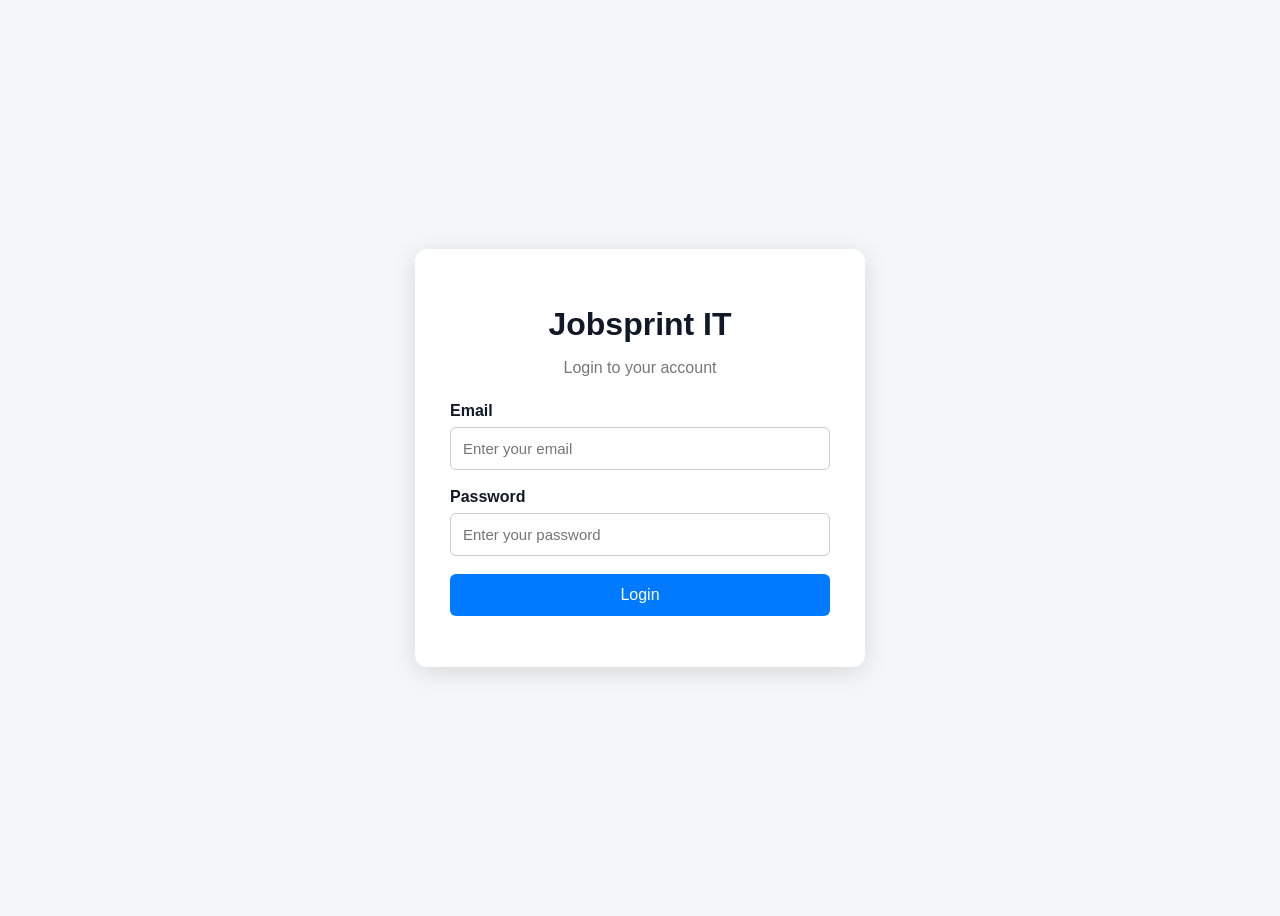
<file: login.html>
<!DOCTYPE html>
<html lang="en">
<head>
    <meta charset="UTF-8">
    <meta name="viewport" content="width=device-width, initial-scale=1.0">
    <title>Jobsprint IT - Login</title>
    <link rel="stylesheet" href="style.css">
</head>

<body>

    <div class="login-container">

        <div class="login-box">
            <h1>Jobsprint IT</h1>
            <p class="subtitle">Login to your account</p>

            <form id="loginForm">

                <div class="input-group">
                    <label for="email">Email</label>
                    <input 
                        type="email" 
                        id="email" 
                        placeholder="Enter your email"
                        required
                    >
                </div>

                <div class="input-group">
                    <label for="password">Password</label>
                    <input 
                        type="password" 
                        id="password" 
                        placeholder="Enter your password"
                        required
                    >
                </div>

                <button type="submit">Login</button>

                <p id="message"></p>

            </form>
        </div>

    </div>

    <script>
        document.getElementById("loginForm").addEventListener("submit", function(event) {

            event.preventDefault();

            const email = document.getElementById("email").value;
            const password = document.getElementById("password").value;
            const message = document.getElementById("message");

            // Temporary login credentials
            const validEmail = "admin@jobsprintit.com";
            const validPassword = "admin123";

            if (email === validEmail && password === validPassword) {

                message.style.color = "green";
                message.textContent = "Login successful!";

                setTimeout(function() {
                    window.location.href = "index.html";
                }, 1000);

            } else {

                message.style.color = "red";
                message.textContent = "Invalid email or password.";

            }

        });
    </script>

</body>
</html>
</file>
<file: style.css>
/* =====================================================
   JOBSPRINT - MODERN TECH THEME
   HTML5 + CSS3 + Bootstrap 5
   ===================================================== */
.login-container {
    min-height: 100vh;
    display: flex;
    justify-content: center;
    align-items: center;
    background: #f4f6f8;
}

.login-box {
    width: 380px;
    padding: 35px;
    background: white;
    border-radius: 12px;
    box-shadow: 0 5px 25px rgba(0, 0, 0, 0.12);
}

.login-box h1 {
    text-align: center;
    margin-bottom: 8px;
}

.subtitle {
    text-align: center;
    color: #777;
    margin-bottom: 25px;
}

.input-group {
    margin-bottom: 18px;
}

.input-group label {
    display: block;
    margin-bottom: 7px;
    font-weight: 600;
}

.input-group input {
    width: 100%;
    padding: 12px;
    border: 1px solid #ccc;
    border-radius: 6px;
    box-sizing: border-box;
    font-size: 15px;
}

.login-box button {
    width: 100%;
    padding: 12px;
    border: none;
    border-radius: 6px;
    background: #007bff;
    color: white;
    font-size: 16px;
    cursor: pointer;
}

.login-box button:hover {
    background: #0056b3;
}

#message {
    text-align: center;
    margin-top: 15px;
}
:root {
    --primary: #7C3AED;
    --primary-dark: #5B21B6;
    --blue: #2563EB;
    --cyan: #06B6D4;

    --dark: #0B1020;
    --dark-light: #151B2F;

    --background: #F5F7FB;
    --card: #FFFFFF;

    --text: #111827;
    --muted: #6B7280;

    --border: #E5E7EB;
}


/* ================= GLOBAL ================= */

html {
    scroll-behavior: smooth;
}

body {
    font-family: Arial, Helvetica, sans-serif;
    color: var(--text);
    background: var(--background);
}

a {
    text-decoration: none;
}

section {
    overflow: hidden;
}


/* ================= NAVBAR ================= */

.navbar {
    padding: 16px 0;

    background: linear-gradient(
        135deg,
        #0B1020,
        #15102F
    ) !important;

    box-shadow: 0 5px 25px rgba(11, 16, 32, 0.25);
}

.navbar-brand {
    font-size: 1.5rem;
    font-weight: 700;
    letter-spacing: 0.3px;
}

.navbar-brand i {
    color: #A78BFA;
    margin-right: 5px;
}

.navbar .nav-link {
    color: #CBD5E1 !important;

    margin-left: 12px;

    transition: 0.3s ease;
}

.navbar .nav-link:hover {
    color: #FFFFFF !important;
}

.navbar .nav-link.active {
    color: #A78BFA !important;
    font-weight: 600;
}

.navbar .btn {
    border-radius: 8px;
}


/* ================= BUTTONS ================= */

.btn-primary {
    background: linear-gradient(
        135deg,
        var(--primary),
        var(--blue)
    );

    border: none;

    box-shadow: 0 5px 15px rgba(124, 58, 237, 0.25);
}

.btn-primary:hover {
    background: linear-gradient(
        135deg,
        var(--primary-dark),
        #1D4ED8
    );

    transform: translateY(-2px);

    box-shadow: 0 8px 20px rgba(124, 58, 237, 0.35);
}

.btn-outline-primary {
    color: var(--primary);
    border-color: var(--primary);
}

.btn-outline-primary:hover {
    background: var(--primary);
    border-color: var(--primary);
}


/* ================= HERO ================= */

.hero-section {
    position: relative;

    background:
        radial-gradient(
            circle at 80% 20%,
            rgba(124, 58, 237, 0.15),
            transparent 35%
        ),
        radial-gradient(
            circle at 20% 80%,
            rgba(6, 182, 212, 0.12),
            transparent 30%
        ),
        #F5F7FB;

    padding: 100px 0;
}

.hero-section h1 {
    font-size: 3.5rem;

    line-height: 1.1;

    font-weight: 800;
}

.hero-section h1 span {
    background: linear-gradient(
        90deg,
        var(--primary),
        var(--blue),
        var(--cyan)
    );

    -webkit-background-clip: text;
    -webkit-text-fill-color: transparent;
}

.hero-section p {
    font-size: 1.08rem;
    color: var(--muted);
}

.hero-section .badge {
    padding: 10px 15px;

    background: rgba(124, 58, 237, 0.1) !important;

    color: var(--primary) !important;

    border: 1px solid rgba(124, 58, 237, 0.15);
}


/* ================= SEARCH ================= */

.search-box {
    background: #FFFFFF;

    padding: 12px;

    border-radius: 14px;

    border: 1px solid var(--border);

    box-shadow:
        0 15px 40px rgba(11, 16, 32, 0.08);
}

.search-box .form-control {
    border: none;

    padding: 13px;
}

.search-box .form-control:focus {
    box-shadow: none;
}

.search-box .btn {
    padding: 13px 28px;
}


/* ================= HERO CARD ================= */

.hero-card {
    background:
        linear-gradient(
            145deg,
            #11182D,
            #1B1238
        );

    color: #FFFFFF;

    border-radius: 22px;

    padding: 45px;

    text-align: center;

    box-shadow:
        0 25px 50px rgba(11, 16, 32, 0.25);

    position: relative;

    overflow: hidden;
}

.hero-card::before {
    content: "";

    position: absolute;

    width: 180px;
    height: 180px;

    background: rgba(124, 58, 237, 0.25);

    border-radius: 50%;

    top: -80px;
    right: -60px;

    filter: blur(5px);
}

.hero-card-icon {
    width: 90px;
    height: 90px;

    margin: 0 auto 20px;

    display: flex;
    align-items: center;
    justify-content: center;

    background: linear-gradient(
        135deg,
        var(--primary),
        var(--cyan)
    );

    border-radius: 24px;

    font-size: 38px;

    box-shadow:
        0 10px 30px rgba(124, 58, 237, 0.35);
}


/* ================= PAGE HEADER ================= */

.page-header {
    background:
        radial-gradient(
            circle at 70% 30%,
            rgba(124, 58, 237, 0.12),
            transparent 35%
        ),
        #F5F7FB;

    padding: 70px 0;
}

.page-header h1 {
    font-size: 2.8rem;
    font-weight: 800;
}

.page-header .badge {
    padding: 10px 15px;

    background: rgba(124, 58, 237, 0.1) !important;

    color: var(--primary) !important;
}


/* ================= SECTION ================= */

section h2 {
    font-weight: 800;
}


/* ================= CATEGORY CARDS ================= */

.category-card {
    background: var(--card);

    border: 1px solid var(--border);

    border-radius: 16px;

    padding: 30px 20px;

    text-align: center;

    transition: 0.3s ease;
}

.category-card:hover {
    transform: translateY(-8px);

    border-color: rgba(124, 58, 237, 0.3);

    box-shadow:
        0 15px 35px rgba(11, 16, 32, 0.09);
}

.category-icon {
    width: 68px;
    height: 68px;

    margin: 0 auto 18px;

    display: flex;
    align-items: center;
    justify-content: center;

    background:
        linear-gradient(
            135deg,
            rgba(124, 58, 237, 0.12),
            rgba(37, 99, 235, 0.12)
        );

    color: var(--primary);

    border-radius: 18px;

    font-size: 28px;
}


/* ================= JOB CARDS ================= */

.job-card {
    background: var(--card);

    border: 1px solid var(--border);

    border-radius: 16px;

    padding: 25px;

    transition: 0.3s ease;
}

.job-card:hover {
    transform: translateY(-6px);

    border-color: rgba(124, 58, 237, 0.25);

    box-shadow:
        0 15px 35px rgba(11, 16, 32, 0.09);
}

.company-logo {
    width: 58px;
    height: 58px;

    display: flex;
    align-items: center;
    justify-content: center;

    background:
        linear-gradient(
            135deg,
            rgba(124, 58, 237, 0.12),
            rgba(6, 182, 212, 0.12)
        );

    color: var(--primary);

    border-radius: 14px;

    font-weight: 800;
}

.job-info {
    display: flex;
    flex-wrap: wrap;

    gap: 15px;

    color: var(--muted);

    font-size: 14px;
}

.job-info i {
    color: var(--primary);

    margin-right: 4px;
}

.job-card .badge {
    background: rgba(124, 58, 237, 0.1) !important;

    color: var(--primary) !important;

    font-weight: 600;
}


/* ================= COMPANIES ================= */

.company-card {
    background: var(--card);

    border: 1px solid var(--border);

    border-radius: 16px;

    padding: 28px;

    text-align: center;

    transition: 0.3s ease;
}

.company-card:hover {
    transform: translateY(-8px);

    border-color: rgba(124, 58, 237, 0.3);

    box-shadow:
        0 15px 35px rgba(11, 16, 32, 0.09);
}

.company-logo {
    width: 75px;
    height: 75px;

    margin: 0 auto 20px;

    display: flex;
    align-items: center;
    justify-content: center;

    background:
        linear-gradient(
            135deg,
            rgba(124, 58, 237, 0.12),
            rgba(6, 182, 212, 0.12)
        );

    color: var(--primary);

    border-radius: 18px;

    font-size: 21px;

    font-weight: 800;
}

.company-card h5 {
    min-height: 48px;
}

.company-location {
    color: var(--muted);

    font-size: 14px;

    margin-bottom: 20px;
}

.company-location i {
    color: var(--cyan);

    margin-right: 5px;
}


/* ================= FILTER ================= */

.filter-card {
    background: var(--card);

    border: 1px solid var(--border);

    border-radius: 16px;

    padding: 25px;
}

.form-check-input:checked {
    background-color: var(--primary);
    border-color: var(--primary);
}


/* ================= JOB DETAILS ================= */

.job-detail-header {
    background:
        radial-gradient(
            circle at 80% 30%,
            rgba(124, 58, 237, 0.12),
            transparent 35%
        ),
        #F5F7FB;
}

.large-logo {
    width: 90px;
    height: 90px;

    display: flex;
    align-items: center;
    justify-content: center;

    background:
        linear-gradient(
            135deg,
            var(--primary),
            var(--blue)
        );

    color: #FFFFFF;

    border-radius: 20px;

    font-size: 25px;
    font-weight: 800;

    box-shadow:
        0 12px 30px rgba(124, 58, 237, 0.3);
}

.job-detail-card {
    background: var(--card);

    border: 1px solid var(--border);

    border-radius: 16px;

    padding: 30px;
}

.skill-badge {
    display: inline-block;

    background:
        linear-gradient(
            135deg,
            rgba(124, 58, 237, 0.1),
            rgba(37, 99, 235, 0.1)
        );

    color: var(--primary);

    padding: 8px 14px;

    border-radius: 30px;

    font-size: 14px;

    font-weight: 600;

    margin: 4px;
}

.apply-card {
    position: sticky;

    top: 90px;

    background: var(--card);

    border: 1px solid var(--border);

    border-radius: 16px;

    padding: 25px;

    box-shadow:
        0 10px 30px rgba(11, 16, 32, 0.06);
}

.overview-card {
    background: var(--card);

    border: 1px solid var(--border);

    border-radius: 16px;

    padding: 25px;

    margin-top: 20px;
}

.overview-item {
    display: flex;

    align-items: center;

    gap: 12px;

    margin-bottom: 18px;
}

.overview-item i {
    color: var(--primary);

    font-size: 20px;
}


/* ================= ABOUT ================= */

.about-highlight {
    background:
        linear-gradient(
            145deg,
            #11182D,
            #1B1238
        );

    color: #FFFFFF;

    border-radius: 20px;

    padding: 45px;

    text-align: center;

    box-shadow:
        0 20px 40px rgba(11, 16, 32, 0.18);
}

.about-highlight p {
    color: #CBD5E1 !important;
}

.about-icon {
    width: 80px;
    height: 80px;

    margin: 0 auto 25px;

    display: flex;
    align-items: center;
    justify-content: center;

    background:
        linear-gradient(
            135deg,
            var(--primary),
            var(--cyan)
        );

    border-radius: 22px;

    font-size: 32px;
}

.feature-card {
    background: var(--card);

    border: 1px solid var(--border);

    border-radius: 16px;

    padding: 30px 20px;

    transition: 0.3s ease;
}

.feature-card:hover {
    transform: translateY(-7px);

    box-shadow:
        0 15px 35px rgba(11, 16, 32, 0.08);
}

.feature-icon {
    width: 65px;
    height: 65px;

    margin: 0 auto 20px;

    display: flex;
    align-items: center;
    justify-content: center;

    background:
        linear-gradient(
            135deg,
            rgba(124, 58, 237, 0.12),
            rgba(6, 182, 212, 0.12)
        );

    color: var(--primary);

    border-radius: 18px;

    font-size: 25px;
}

.mission-card {
    padding: 35px;

    border: 1px solid var(--border);

    border-radius: 16px;

    background: var(--card);

    transition: 0.3s ease;
}

.mission-card:hover {
    transform: translateY(-5px);

    box-shadow:
        0 15px 35px rgba(11, 16, 32, 0.08);
}

.mission-card > i {
    font-size: 35px;

    color: var(--primary);
}


/* ================= CONTACT ================= */

.contact-info {
    display: flex;

    align-items: center;

    gap: 15px;

    margin-top: 25px;
}

.contact-icon {
    width: 52px;
    height: 52px;

    display: flex;
    align-items: center;
    justify-content: center;

    background:
        linear-gradient(
            135deg,
            rgba(124, 58, 237, 0.12),
            rgba(6, 182, 212, 0.12)
        );

    color: var(--primary);

    border-radius: 14px;

    font-size: 20px;

    flex-shrink: 0;
}

.contact-form-card {
    background: var(--card);

    padding: 35px;

    border: 1px solid var(--border);

    border-radius: 18px;

    box-shadow:
        0 12px 35px rgba(11, 16, 32, 0.06);
}

.contact-form-card .form-control {
    padding: 13px;

    border-radius: 9px;

    border: 1px solid var(--border);
}

.contact-form-card .form-control:focus {
    border-color: var(--primary);

    box-shadow:
        0 0 0 3px rgba(124, 58, 237, 0.1);
}

.faq-card {
    background: var(--card);

    padding: 25px;

    border: 1px solid var(--border);

    border-radius: 14px;

    transition: 0.3s ease;
}

.faq-card:hover {
    transform: translateY(-3px);

    box-shadow:
        0 10px 25px rgba(11, 16, 32, 0.06);
}


/* ================= CTA ================= */

.cta-section {
    background: var(--background);
}

.cta-box {
    position: relative;

    overflow: hidden;

    background:
        linear-gradient(
            135deg,
            #5B21B6,
            #2563EB,
            #0891B2
        );

    color: #FFFFFF;

    border-radius: 22px;

    padding: 65px 30px;

    box-shadow:
        0 20px 45px rgba(37, 99, 235, 0.25);
}

.cta-box::before {
    content: "";

    position: absolute;

    width: 220px;
    height: 220px;

    background: rgba(255, 255, 255, 0.08);

    border-radius: 50%;

    top: -100px;
    right: -50px;
}

.cta-box p {
    color: rgba(255, 255, 255, 0.85);
}


/* ================= FOOTER ================= */

.footer {
    background:
        linear-gradient(
            135deg,
            #080C18,
            #11152A
        ) !important;
}

.footer a {
    color: #94A3B8;

    transition: 0.3s ease;
}

.footer a:hover {
    color: #A78BFA;
}

.footer ul li {
    margin-bottom: 8px;
}

.social-icons {
    display: flex;

    gap: 12px;
}

.social-icons a {
    width: 40px;
    height: 40px;

    display: flex;
    align-items: center;
    justify-content: center;

    background: #1E293B;

    color: #CBD5E1;

    border-radius: 10px;

    font-size: 18px;

    transition: 0.3s ease;
}

.social-icons a:hover {
    background:
        linear-gradient(
            135deg,
            var(--primary),
            var(--blue)
        );

    color: #FFFFFF;

    transform: translateY(-3px);
}


/* ================= RESPONSIVE ================= */

@media (max-width: 991px) {

    .navbar .nav-link {
        margin-left: 0;
        padding: 10px 0;
    }

    .navbar .btn {
        margin-top: 10px;
    }

    .hero-section {
        padding: 70px 0;
    }

    .hero-section h1 {
        font-size: 2.7rem;
    }

    .apply-card {
        position: static;
    }
}


@media (max-width: 768px) {

    .hero-section {
        padding: 55px 0;
    }

    .hero-section h1 {
        font-size: 2.25rem;
    }

    .page-header h1 {
        font-size: 2.3rem;
    }

    .search-box {
        padding: 12px;
    }

    .hero-card {
        padding: 30px 20px;
    }

    .company-card {
        padding: 20px;
    }

    .about-highlight {
        padding: 30px 20px;
    }

    .contact-form-card {
        padding: 25px 20px;
    }

    .cta-box {
        padding: 45px 20px;
    }
}


@keyframes fadeUp {
    from {
        opacity: 0;
        transform: translateY(30px);
    }

    to {
        opacity: 1;
        transform: translateY(0);
    }
}

@keyframes float {
    0%, 100% {
        transform: translateY(0);
    }

    50% {
        transform: translateY(-10px);
    }
}

@keyframes fadeRight {
    from {
        opacity: 0;
        transform: translateX(40px);
    }

    to {
        opacity: 1;
        transform: translateX(0);
    }
}

.hero-content {
    animation: fadeUp 0.8s ease-out;
}

.hero-card {
    animation: fadeRight 1s ease-out;
}

.floating-card {
    animation: float 3s ease-in-out infinite;
}
</file>
